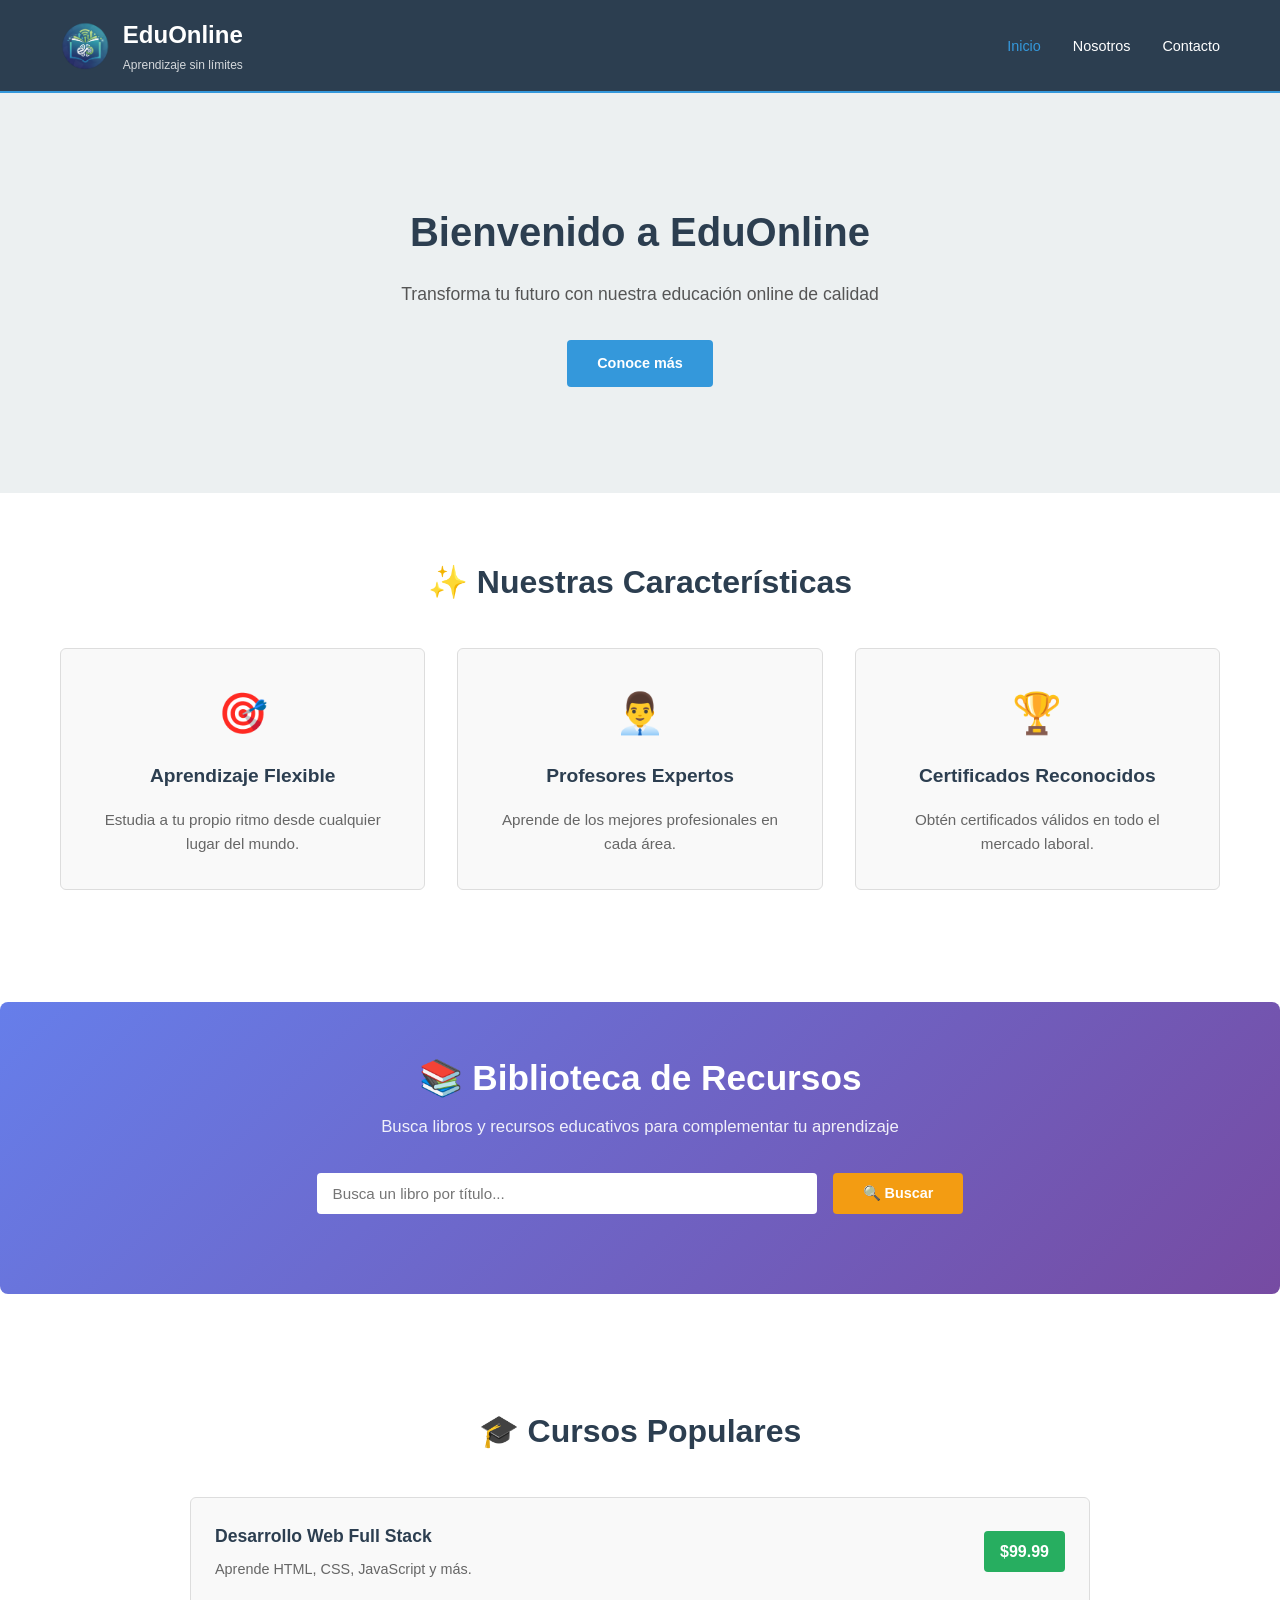
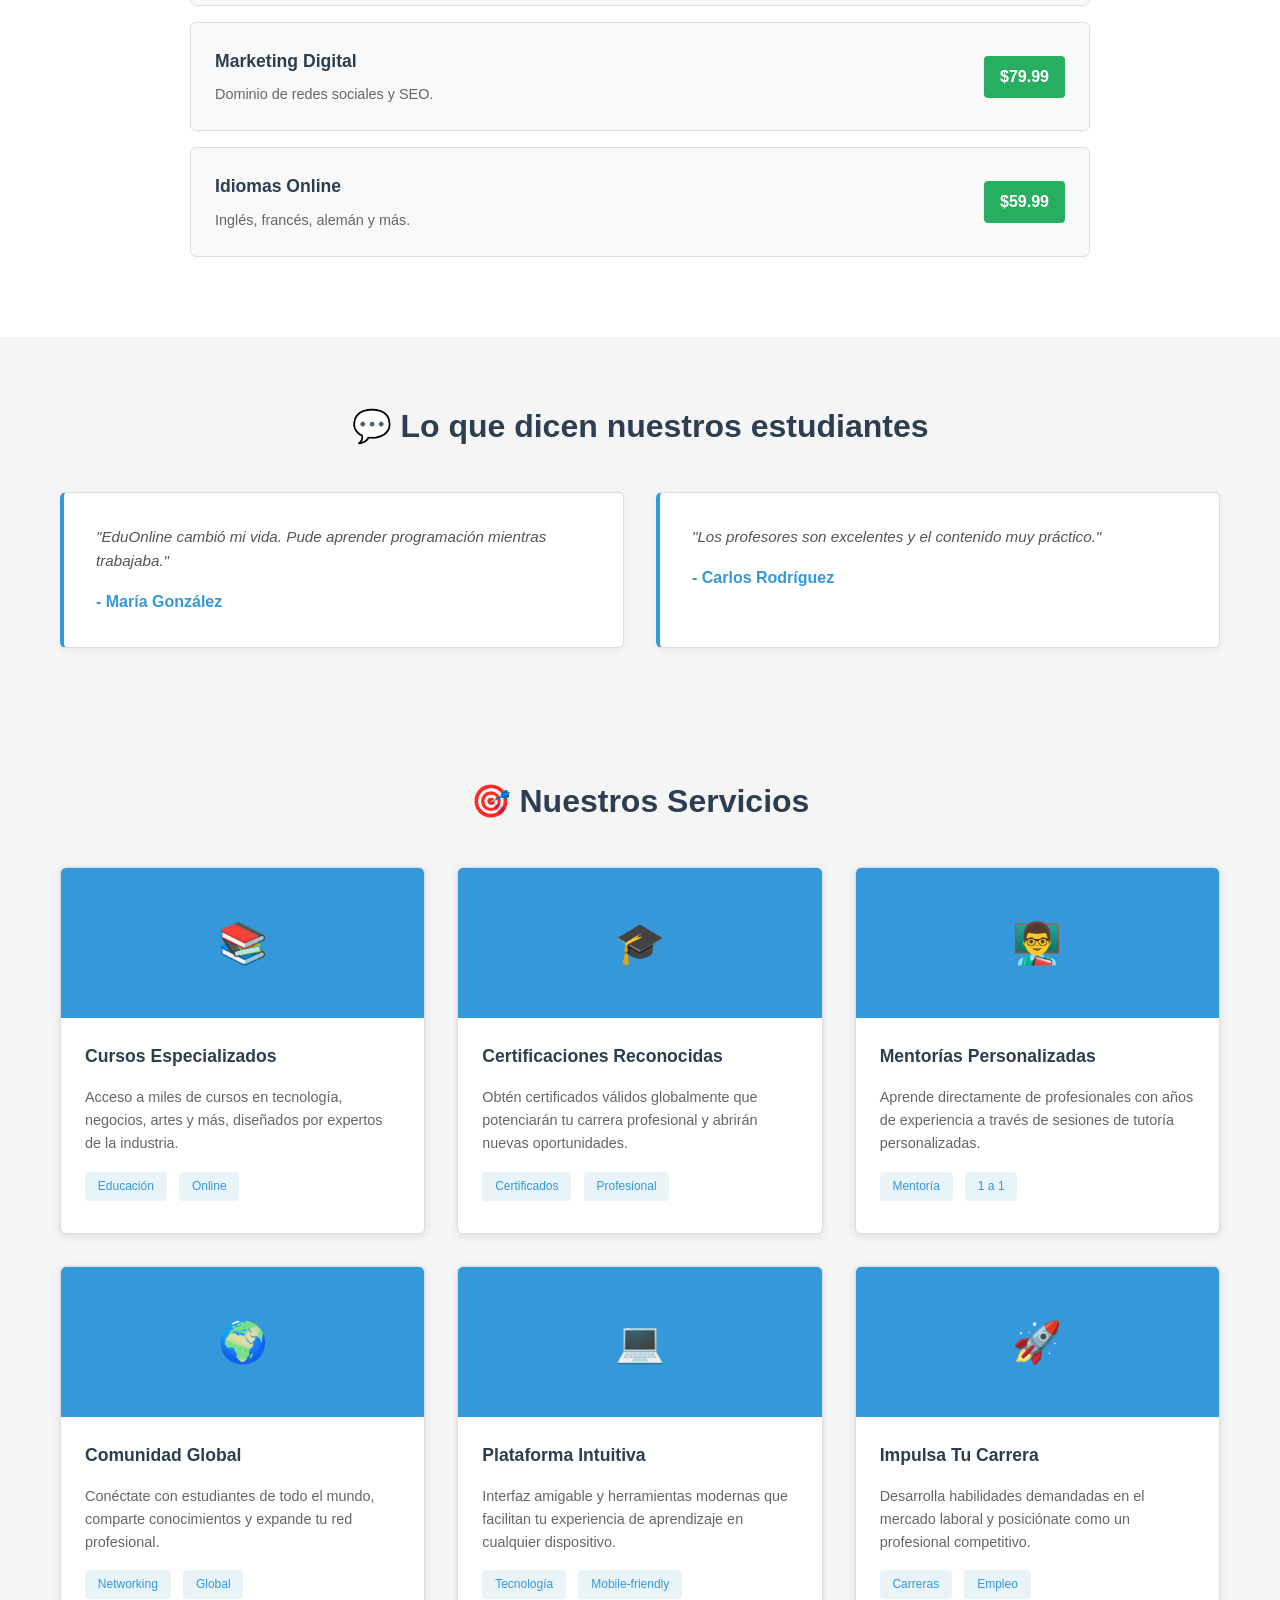
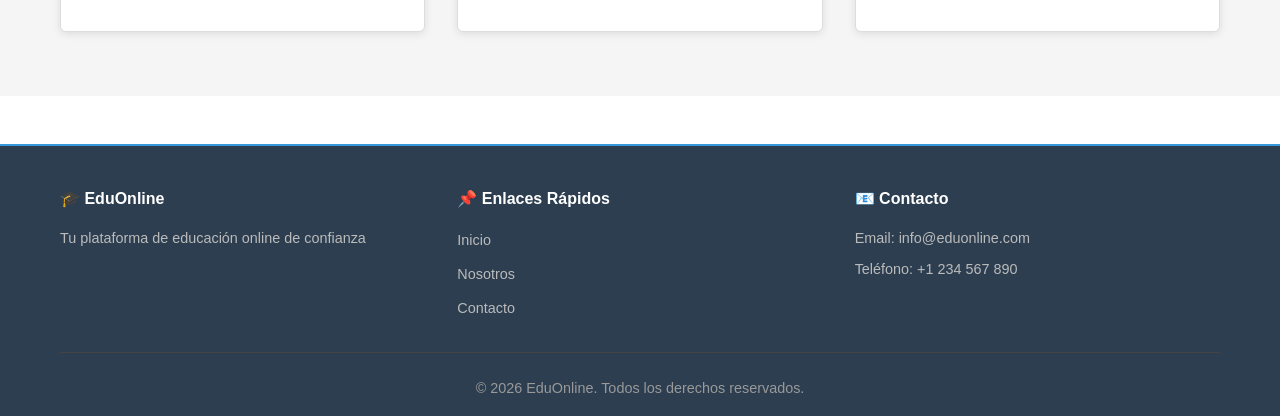
<file: index.html>
<!DOCTYPE html>
<html lang="es">
    <head>
        <meta charset="UTF-8">
        <meta name="viewport" content="width=device-width, initial-scale=1.0">
        <title>EduOnline - Escuela de Educación Online</title>
        <link rel="icon" href="images/logo.png" type="image/png">
        <link rel="stylesheet" href="css/style.css">
    </head>
    <body>
        <header>
            <div class="container">
                <div class="logo">
                    <a href="index.html" class="title-logo">
                        <img src="images/logo.png" alt="Logo EduOnline"
                            class="logo-img">
                        <div class="logo-text">
                            <h1>EduOnline</h1>
                            <p>Aprendizaje sin límites</p>
                        </div>
                    </a>
                </div>
                <nav>
                    <ul>
                        <li><a href="index.html" class="active">Inicio</a></li>
                        <li><a href="nosotros.html">Nosotros</a></li>
                        <li><a href="contacto.html">Contacto</a></li>
                    </ul>
                </nav>
            </div>
        </header>

        <main>
            <section class="hero">
                <div class="container">
                    <h2>Bienvenido a EduOnline</h2>
                    <p>Transforma tu futuro con nuestra educación online de
                        calidad</p>
                    <a href="nosotros.html" class="btn">Conoce más</a>
                </div>
            </section>

            <section class="features">
                <div class="container">
                    <h2>✨ Nuestras Características</h2>
                    <div class="feature-grid">
                        <article class="feature">
                            <div class="feature-icon">🎯</div>
                            <h3>Aprendizaje Flexible</h3>
                            <p>Estudia a tu propio ritmo desde cualquier lugar del mundo.</p>
                        </article>
                        <article class="feature">
                            <div class="feature-icon">👨‍💼</div>
                            <h3>Profesores Expertos</h3>
                            <p>Aprende de los mejores profesionales en cada área.</p>
                        </article>
                        <article class="feature">
                            <div class="feature-icon">🏆</div>
                            <h3>Certificados Reconocidos</h3>
                            <p>Obtén certificados válidos en todo el mercado laboral.</p>
                        </article>
                    </div>
                </div>
            </section>

            <section class="search-section">
                <div class="container">
                    <h2>📚 Biblioteca de Recursos</h2>
                    <p>Busca libros y recursos educativos para complementar tu aprendizaje</p>
                    
                    <div class="search-container">
                        <input 
                            type="text" 
                            id="searchInput" 
                            class="search-input" 
                            placeholder="Busca un libro por título..."
                            aria-label="Buscar libro"
                        >
                        <button id="searchBtn" class="btn btn-search">🔍 Buscar</button>
                    </div>

                    <div id="loadingMessage" class="loading-message" style="display: none;">
                        ⏳ Buscando libros...
                    </div>

                    <div id="errorMessage" class="error-message" style="display: none;"></div>

                    <div id="resultsContainer" class="results-container"></div>
                </div>
            </section>

            <section class="courses">
                <div class="container">
                    <h2>🎓 Cursos Populares</h2>
                    <ul class="course-list">
                        <li>
                            <div>
                                <h3>Desarrollo Web Full Stack</h3>
                                <p>Aprende HTML, CSS, JavaScript y más.</p>
                            </div>
                            <span class="price">$99.99</span>
                        </li>
                        <li>
                            <div>
                                <h3>Marketing Digital</h3>
                                <p>Dominio de redes sociales y SEO.</p>
                            </div>
                            <span class="price">$79.99</span>
                        </li>
                        <li>
                            <div>
                                <h3>Idiomas Online</h3>
                                <p>Inglés, francés, alemán y más.</p>
                            </div>
                            <span class="price">$59.99</span>
                        </li>
                    </ul>
                </div>
            </section>

            <section class="testimonials">
                <div class="container">
                    <h2>💬 Lo que dicen nuestros estudiantes</h2>
                    <div class="testimonial-grid">
                        <blockquote>
                            <p>"EduOnline cambió mi vida. Pude aprender programación mientras trabajaba."</p>
                            <cite>- María González</cite>
                        </blockquote>
                        <blockquote>
                            <p>"Los profesores son excelentes y el contenido muy práctico."</p>
                            <cite>- Carlos Rodríguez</cite>
                        </blockquote>
                    </div>
                </div>
            </section>

            <section class="portfolio">
                <div class="container">
                    <h2>🎯 Nuestros Servicios</h2>
                    <div class="portfolio-grid">
                        <article class="portfolio-item">
                            <div class="portfolio-image">📚</div>
                            <div class="portfolio-content">
                                <h3>Cursos Especializados</h3>
                                <p>Acceso a miles de cursos en tecnología, negocios, artes y más, diseñados por expertos de la industria.</p>
                                <span class="portfolio-tag">Educación</span>
                                <span class="portfolio-tag">Online</span>
                            </div>
                        </article>
                        <article class="portfolio-item">
                            <div class="portfolio-image">🎓</div>
                            <div class="portfolio-content">
                                <h3>Certificaciones Reconocidas</h3>
                                <p>Obtén certificados válidos globalmente que potenciarán tu carrera profesional y abrirán nuevas oportunidades.</p>
                                <span class="portfolio-tag">Certificados</span>
                                <span class="portfolio-tag">Profesional</span>
                            </div>
                        </article>
                        <article class="portfolio-item">
                            <div class="portfolio-image">👨‍🏫</div>
                            <div class="portfolio-content">
                                <h3>Mentorías Personalizadas</h3>
                                <p>Aprende directamente de profesionales con años de experiencia a través de sesiones de tutoría personalizadas.</p>
                                <span class="portfolio-tag">Mentoría</span>
                                <span class="portfolio-tag">1 a 1</span>
                            </div>
                        </article>
                        <article class="portfolio-item">
                            <div class="portfolio-image">🌍</div>
                            <div class="portfolio-content">
                                <h3>Comunidad Global</h3>
                                <p>Conéctate con estudiantes de todo el mundo, comparte conocimientos y expande tu red profesional.</p>
                                <span class="portfolio-tag">Networking</span>
                                <span class="portfolio-tag">Global</span>
                            </div>
                        </article>
                        <article class="portfolio-item">
                            <div class="portfolio-image">💻</div>
                            <div class="portfolio-content">
                                <h3>Plataforma Intuitiva</h3>
                                <p>Interfaz amigable y herramientas modernas que facilitan tu experiencia de aprendizaje en cualquier dispositivo.</p>
                                <span class="portfolio-tag">Tecnología</span>
                                <span class="portfolio-tag">Mobile-friendly</span>
                            </div>
                        </article>
                        <article class="portfolio-item">
                            <div class="portfolio-image">🚀</div>
                            <div class="portfolio-content">
                                <h3>Impulsa Tu Carrera</h3>
                                <p>Desarrolla habilidades demandadas en el mercado laboral y posiciónate como un profesional competitivo.</p>
                                <span class="portfolio-tag">Carreras</span>
                                <span class="portfolio-tag">Empleo</span>
                            </div>
                        </article>
                    </div>
                </div>
            </section>
        </main>

        <footer>
            <div class="container">
                <div class="footer-content">
                    <div class="footer-section">
                        <h3>🎓 EduOnline</h3>
                        <p>Tu plataforma de educación online de confianza</p>
                    </div>
                    <div class="footer-section">
                        <h3>📌 Enlaces Rápidos</h3>
                        <ul>
                            <li><a href="index.html">Inicio</a></li>
                            <li><a href="nosotros.html">Nosotros</a></li>
                            <li><a href="contacto.html">Contacto</a></li>
                        </ul>
                    </div>
                    <div class="footer-section">
                        <h3>📧 Contacto</h3>
                        <p>Email: info@eduonline.com</p>
                        <p>Teléfono: +1 234 567 890</p>
                    </div>
                </div>
                <div class="footer-bottom">
                    <p>&copy; 2026 EduOnline. Todos los derechos reservados.</p>
                </div>
            </div>
        </footer>

        <script src="js/busqueda.js"></script>
    </body>
</html>
</file>
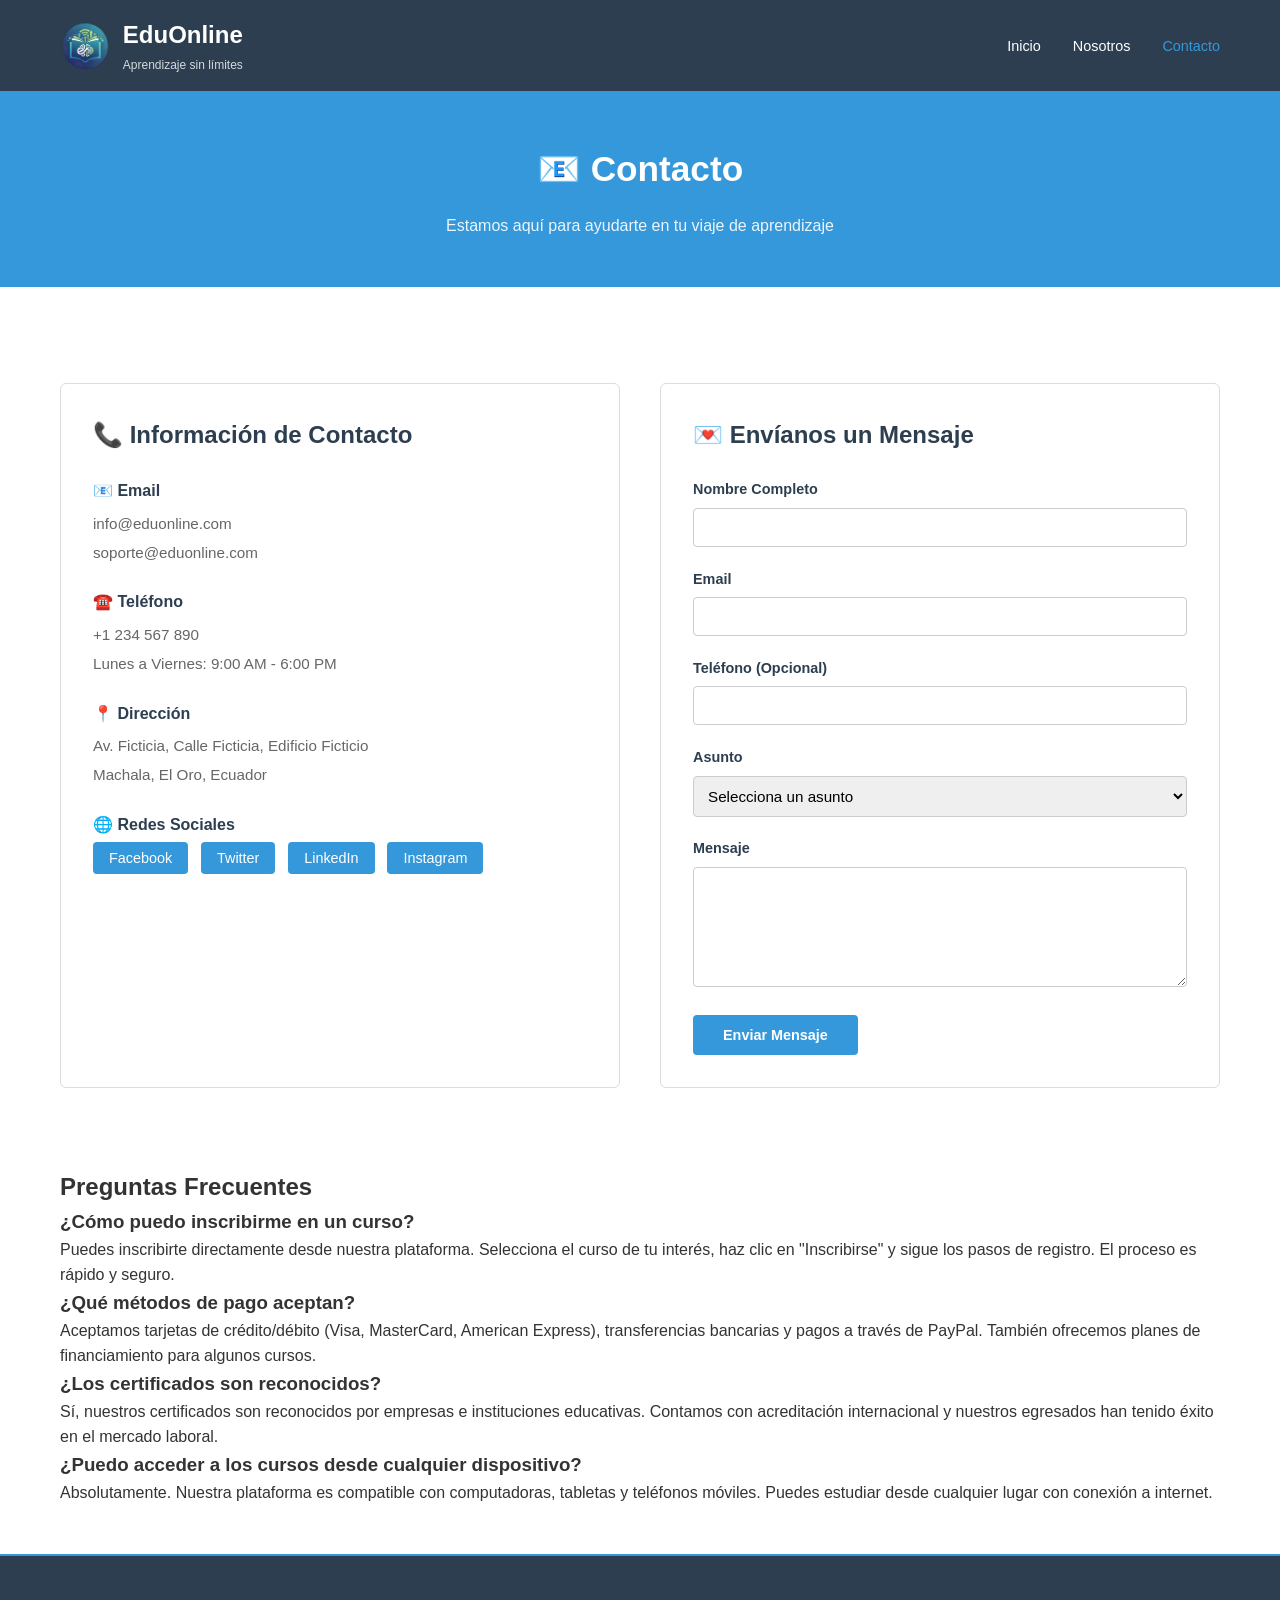
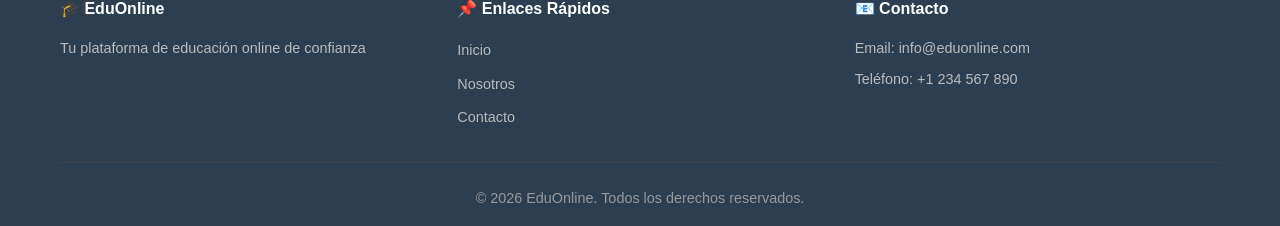
<file: contacto.html>
<!DOCTYPE html>
<html lang="es">
    <head>
        <meta charset="UTF-8">
        <meta name="viewport" content="width=device-width, initial-scale=1.0">
        <title>Contacto - EduOnline</title>
        <link rel="icon" href="images/logo.png" type="image/png">
        <link rel="stylesheet" href="css/style.css">
    </head>
    <body>
        <header>
            <div class="container">
                <div class="logo">
                    <a href="index.html" class="title-logo">
                        <img src="images/logo.png" alt="Logo EduOnline"
                            class="logo-img">
                        <div class="logo-text">
                            <h1>EduOnline</h1>
                            <p>Aprendizaje sin límites</p>
                        </div>
                    </a>
                </div>
                <nav>
                    <ul>
                        <li><a href="index.html">Inicio</a></li>
                        <li><a href="nosotros.html">Nosotros</a></li>
                        <li><a href="contacto.html"
                                class="active">Contacto</a></li>
                    </ul>
                </nav>
            </div>
        </header>

        <main>
            <section class="page-hero">
                <div class="container">
                    <h2>📧 Contacto</h2>
                    <p>Estamos aquí para ayudarte en tu viaje de aprendizaje</p>
                </div>
            </section>

            <section class="contact-content">
                <div class="container">
                    <div class="contact-grid">
                        <article class="contact-info">
                            <h2>📞 Información de Contacto</h2>
                            <div class="contact-item">
                                <h3>📧 Email</h3>
                                <p>info@eduonline.com</p>
                                <p>soporte@eduonline.com</p>
                            </div>
                            <div class="contact-item">
                                <h3>☎️ Teléfono</h3>
                                <p>+1 234 567 890</p>
                                <p>Lunes a Viernes: 9:00 AM - 6:00 PM</p>
                            </div>
                            <div class="contact-item">
                                <h3>📍 Dirección</h3>
                                <p>Av. Ficticia, Calle Ficticia, Edificio Ficticio</p>
                                <p>Machala, El Oro, Ecuador</p>
                            </div>
                            <div class="contact-item">
                                <h3>🌐 Redes Sociales</h3>
                                <ul class="social-links">
                                    <li><a href="#">Facebook</a></li>
                                    <li><a href="#">Twitter</a></li>
                                    <li><a href="#">LinkedIn</a></li>
                                    <li><a href="#">Instagram</a></li>
                                </ul>
                            </div>
                        </article>

                        <article class="contact-form">
                            <h2>💌 Envíanos un Mensaje</h2>
                            <form id="contactForm" action="#" method="POST">
                                <div class="form-group">
                                    <label for="name">Nombre Completo</label>
                                    <input type="text" id="name" name="name"
                                        required>
                                </div>
                                <div class="form-group">
                                    <label for="email">Email</label>
                                    <input type="email" id="email" name="email"
                                        required>
                                </div>
                                <div class="form-group">
                                    <label for="phone">Teléfono
                                        (Opcional)</label>
                                    <input type="tel" id="phone" name="phone">
                                </div>
                                <div class="form-group">
                                    <label for="subject">Asunto</label>
                                    <select id="subject" name="subject"
                                        required>
                                        <option value>Selecciona un
                                            asunto</option>
                                        <option value="informacion">Información
                                            de cursos</option>
                                        <option value="soporte">Soporte
                                            técnico</option>
                                        <option
                                            value="facturacion">Facturación</option>
                                        <option value="otros">Otros</option>
                                    </select>
                                </div>
                                <div class="form-group">
                                    <label for="message">Mensaje</label>
                                    <textarea id="message" name="message"
                                        rows="5" required></textarea>
                                </div>
                                <button type="submit" class="btn">Enviar
                                    Mensaje</button>
                            </form>
                        </article>
                    </div>
                </div>
            </section>

            <section class="faq">
                <div class="container">
                    <h2>Preguntas Frecuentes</h2>
                    <div class="faq-list">
                        <article class="faq-item">
                            <h3>¿Cómo puedo inscribirme en un curso?</h3>
                            <p>Puedes inscribirte directamente desde nuestra
                                plataforma. Selecciona el curso de tu interés,
                                haz clic en "Inscribirse" y sigue los pasos de
                                registro. El proceso es rápido y seguro.</p>
                        </article>
                        <article class="faq-item">
                            <h3>¿Qué métodos de pago aceptan?</h3>
                            <p>Aceptamos tarjetas de crédito/débito (Visa,
                                MasterCard, American Express), transferencias
                                bancarias y pagos a través de PayPal. También
                                ofrecemos planes de financiamiento para algunos
                                cursos.</p>
                        </article>
                        <article class="faq-item">
                            <h3>¿Los certificados son reconocidos?</h3>
                            <p>Sí, nuestros certificados son reconocidos por
                                empresas e instituciones educativas. Contamos
                                con acreditación internacional y nuestros
                                egresados han tenido éxito en el mercado
                                laboral.</p>
                        </article>
                        <article class="faq-item">
                            <h3>¿Puedo acceder a los cursos desde cualquier
                                dispositivo?</h3>
                            <p>Absolutamente. Nuestra plataforma es compatible
                                con computadoras, tabletas y teléfonos móviles.
                                Puedes estudiar desde cualquier lugar con
                                conexión a internet.</p>
                        </article>
                    </div>
                </div>
            </section>
        </main>

        <div id="modal" class="modal">
            <div class="modal-contenido">
                <span class="modal-cerrar"
                    onclick="cerrarModal()">&times;</span>
                <h2>¡Éxito!</h2>
                <p>¡Mensaje enviado correctamente! Nos pondremos en contacto
                    pronto.</p>
                <button class="btn" onclick="cerrarModal()">Cerrar</button>
            </div>
        </div>

        <footer>
            <div class="container">
                <div class="footer-content">
                    <div class="footer-section">
                        <h3>🎓 EduOnline</h3>
                        <p>Tu plataforma de educación online de confianza</p>
                    </div>
                    <div class="footer-section">
                        <h3>📌 Enlaces Rápidos</h3>
                        <ul>
                            <li><a href="index.html">Inicio</a></li>
                            <li><a href="nosotros.html">Nosotros</a></li>
                            <li><a href="contacto.html">Contacto</a></li>
                        </ul>
                    </div>
                    <div class="footer-section">
                        <h3>📧 Contacto</h3>
                        <p>Email: info@eduonline.com</p>
                        <p>Teléfono: +1 234 567 890</p>
                    </div>
                </div>
                <div class="footer-bottom">
                    <p>&copy; 2026 EduOnline. Todos los derechos reservados.</p>
                </div>
            </div>
        </footer>

        <script src="js/contacto.js"></script>
    </body>
</html>
</file>
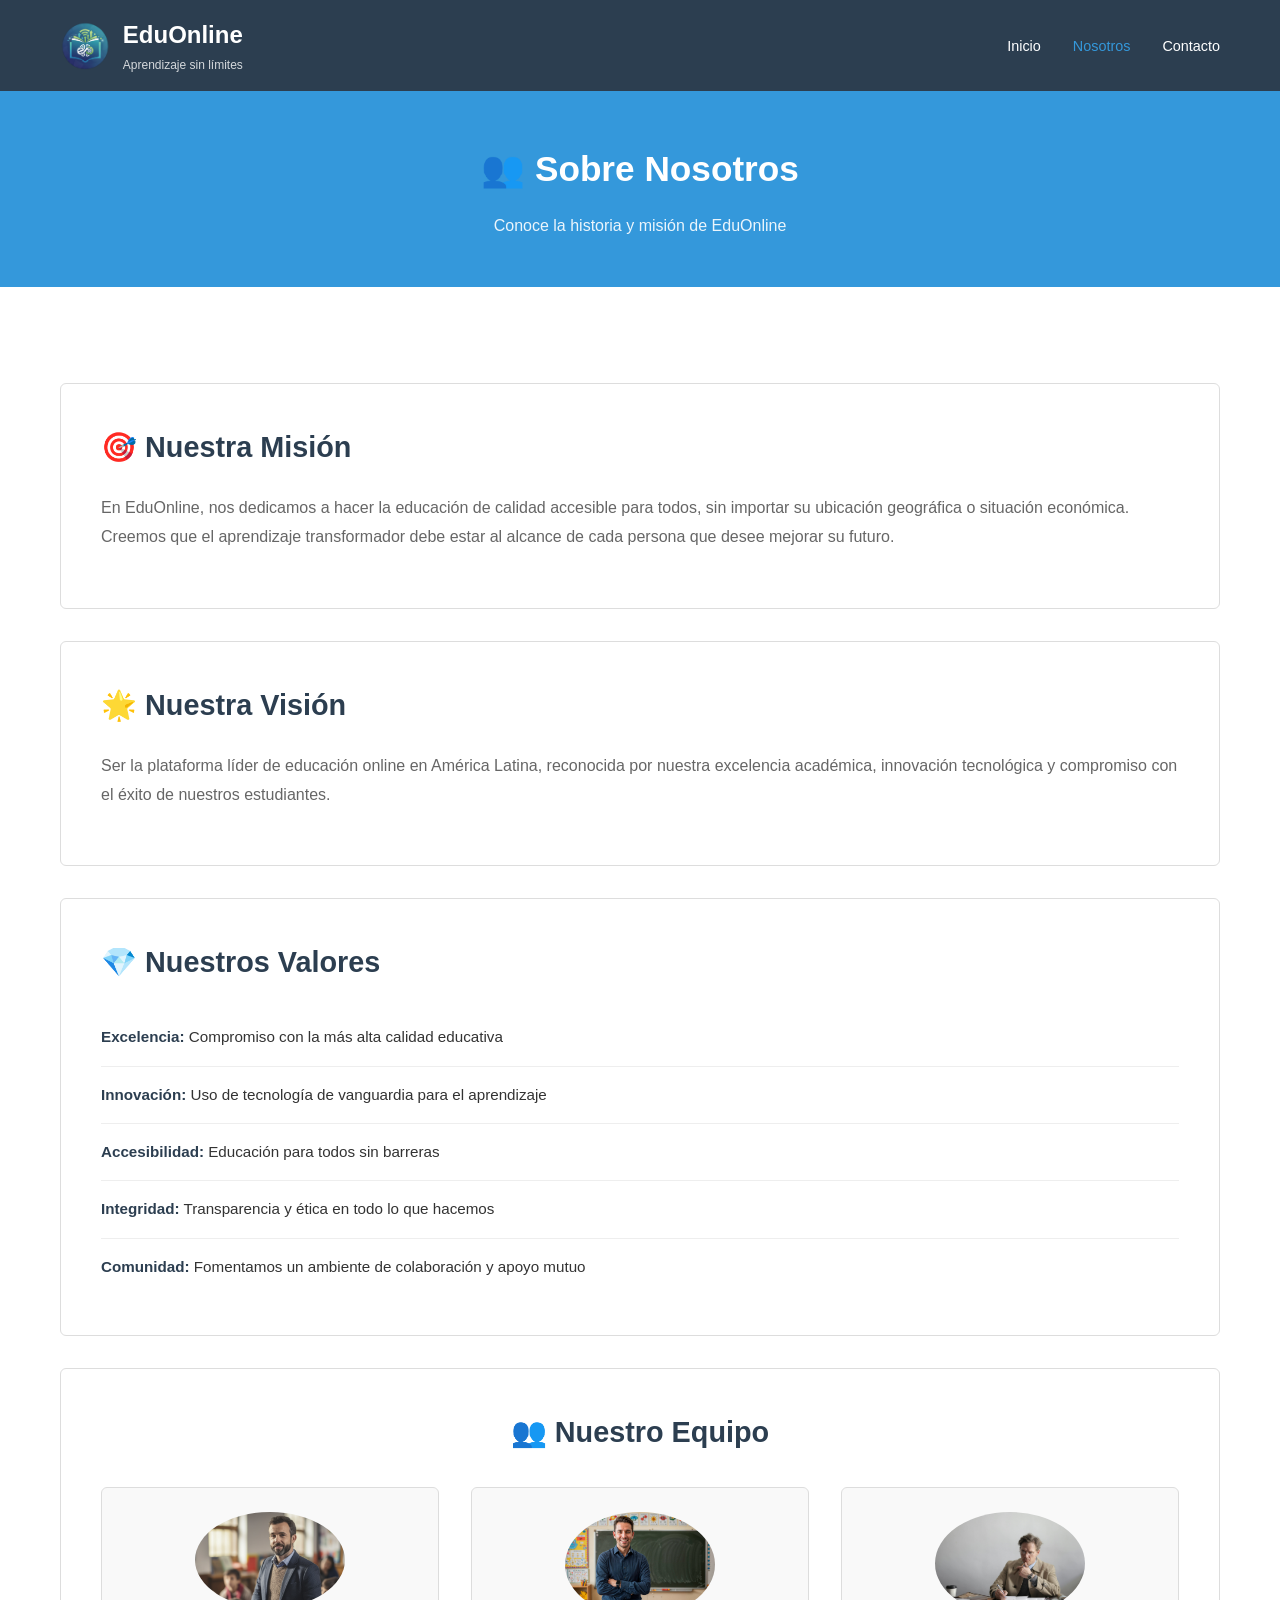
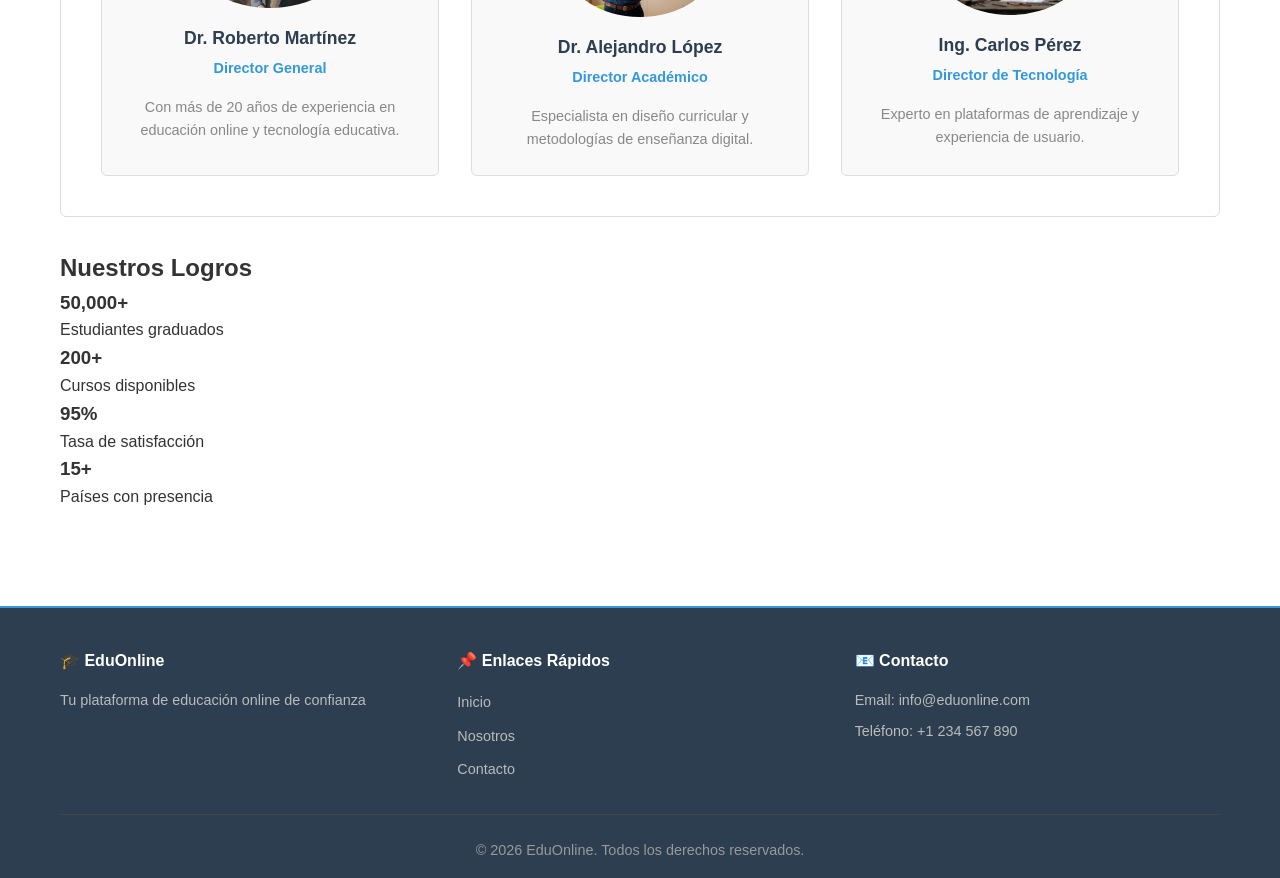
<file: nosotros.html>
<!DOCTYPE html>
<html lang="es">
    <head>
        <meta charset="UTF-8">
        <meta name="viewport" content="width=device-width, initial-scale=1.0">
        <title>Nosotros - EduOnline</title>
        <link rel="icon" href="images/logo.png" type="image/png">
        <link rel="stylesheet" href="css/style.css">
    </head>
    <body>
        <header>
            <div class="container">
                <div class="logo">
                    <a href="index.html" class="title-logo">
                        <img src="images/logo.png" alt="Logo EduOnline"
                            class="logo-img">
                        <div class="logo-text">
                            <h1>EduOnline</h1>
                            <p>Aprendizaje sin límites</p>
                        </div>
                    </a>
                </div>
                <nav>
                    <ul>
                        <li><a href="index.html">Inicio</a></li>
                        <li><a href="nosotros.html"
                                class="active">Nosotros</a></li>
                        <li><a href="contacto.html">Contacto</a></li>
                    </ul>
                </nav>
            </div>
        </header>

        <main>
            <section class="page-hero">
                <div class="container">
                    <h2>👥 Sobre Nosotros</h2>
                    <p>Conoce la historia y misión de EduOnline</p>
                </div>
            </section>

            <section class="about-content">
                <div class="container">
                    <article class="mission">
                        <h2>🎯 Nuestra Misión</h2>
                        <p>En EduOnline, nos dedicamos a hacer la educación de
                            calidad accesible para todos, sin importar su
                            ubicación geográfica o situación económica. Creemos
                            que el aprendizaje transformador debe estar al
                            alcance de cada persona que desee mejorar su
                            futuro.</p>
                    </article>

                    <article class="vision">
                        <h2>🌟 Nuestra Visión</h2>
                        <p>Ser la plataforma líder de educación online en
                            América Latina, reconocida por nuestra excelencia
                            académica, innovación tecnológica y compromiso con
                            el éxito de nuestros estudiantes.</p>
                    </article>

                    <article class="values">
                        <h2>💎 Nuestros Valores</h2>
                        <ul class="values-list">
                            <li>
                                <strong>Excelencia:</strong> Compromiso con la
                                más alta calidad educativa
                            </li>
                            <li>
                                <strong>Innovación:</strong> Uso de tecnología
                                de vanguardia para el aprendizaje
                            </li>
                            <li>
                                <strong>Accesibilidad:</strong> Educación para
                                todos sin barreras
                            </li>
                            <li>
                                <strong>Integridad:</strong> Transparencia y
                                ética en todo lo que hacemos
                            </li>
                            <li>
                                <strong>Comunidad:</strong> Fomentamos un
                                ambiente de colaboración y apoyo mutuo
                            </li>
                        </ul>
                    </article>

                    <section class="team">
                        <h2>👥 Nuestro Equipo</h2>
                        <div class="team-grid">
                            <article class="team-member">
                                <img src="images/director.jpg" alt="Director">
                                <h3>Dr. Roberto Martínez</h3>
                                <p>Director General</p>
                                <p>Con más de 20 años de experiencia en
                                    educación online y tecnología educativa.</p>
                            </article>
                            <article class="team-member">
                                <img src="images/director-academico.jpg"
                                    alt="Director Académico">
                                <h3>Dr. Alejandro López</h3>
                                <p>Director Académico</p>
                                <p>Especialista en diseño curricular y
                                    metodologías de enseñanza digital.</p>
                            </article>
                            <article class="team-member">
                                <img src="images/director-tecnologia.jpg"
                                    alt="Director de Tecnología">
                                <h3>Ing. Carlos Pérez</h3>
                                <p>Director de Tecnología</p>
                                <p>Experto en plataformas de aprendizaje y
                                    experiencia de usuario.</p>
                            </article>
                        </div>
                    </section>

                    <section class="statistics">
                        <h2>Nuestros Logros</h2>
                        <div class="stats-grid">
                            <div class="stat">
                                <h3>50,000+</h3>
                                <p>Estudiantes graduados</p>
                            </div>
                            <div class="stat">
                                <h3>200+</h3>
                                <p>Cursos disponibles</p>
                            </div>
                            <div class="stat">
                                <h3>95%</h3>
                                <p>Tasa de satisfacción</p>
                            </div>
                            <div class="stat">
                                <h3>15+</h3>
                                <p>Países con presencia</p>
                            </div>
                        </div>
                    </section>
                </div>
            </section>
        </main>

        <footer>
            <div class="container">
                <div class="footer-content">
                    <div class="footer-section">
                        <h3>🎓 EduOnline</h3>
                        <p>Tu plataforma de educación online de confianza</p>
                    </div>
                    <div class="footer-section">
                        <h3>📌 Enlaces Rápidos</h3>
                        <ul>
                            <li><a href="index.html">Inicio</a></li>
                            <li><a href="nosotros.html">Nosotros</a></li>
                            <li><a href="contacto.html">Contacto</a></li>
                        </ul>
                    </div>
                    <div class="footer-section">
                        <h3>📧 Contacto</h3>
                        <p>Email: info@eduonline.com</p>
                        <p>Teléfono: +1 234 567 890</p>
                    </div>
                </div>
                <div class="footer-bottom">
                    <p>&copy; 2026 EduOnline. Todos los derechos reservados.</p>
                </div>
            </div>
        </footer>
    </body>
</html>
</file>
<file: css/style.css>
/* ===== ESTILOS BASE ===== */
* {
    margin: 0;
    padding: 0;
    box-sizing: border-box;
}

html {
    scroll-behavior: smooth;
}

body {
    font-family: 'Segoe UI', Arial, sans-serif;
    line-height: 1.6;
    color: #333;
    background-color: #fff;
}

.container {
    max-width: 1200px;
    margin: 0 auto;
    padding: 0 20px;
}

/* ===== HEADER Y NAVEGACIÓN ===== */
header {
    background: #2c3e50;
    color: white;
    padding: 1rem 0;
    position: sticky;
    top: 0;
    z-index: 100;
    border-bottom: 2px solid #3498db;
}

header .container {
    display: flex;
    justify-content: space-between;
    align-items: center;
    flex-wrap: wrap;
    gap: 1rem;
}

.logo {
    display: flex;
    align-items: center;
    gap: 0.8rem;
}

.logo-img {
    width: 50px;
    height: 50px;
    object-fit: contain;
}

.logo-text h1 {
    font-size: 1.5rem;
    font-weight: 600;
    margin-bottom: 0.1rem;
}

.logo-text p {
    font-size: 0.75rem;
    color: rgba(255, 255, 255, 0.8);
}

.title-logo {
    display: flex;
    align-items: center;
    gap: 0.8rem;
    text-decoration: none;
    color: white;
}

nav ul {
    list-style: none;
    display: flex;
    gap: 2rem;
    flex-wrap: wrap;
}

nav a {
    color: white;
    text-decoration: none;
    font-weight: 500;
    font-size: 0.9rem;
    transition: color 0.3s;
}

nav a:hover,
nav a.active {
    color: #3498db;
}

/* ===== HERO SECTION ===== */
.hero {
    background: #ecf0f1;
    color: #2c3e50;
    text-align: center;
    padding: 4rem 0;
    min-height: 400px;
    display: flex;
    align-items: center;
    justify-content: center;
}

.hero h2 {
    font-size: 2.5rem;
    margin-bottom: 1rem;
    font-weight: 600;
}

.hero p {
    font-size: 1.1rem;
    margin-bottom: 2rem;
    color: #555;
}

.page-hero {
    background: #3498db;
    color: white;
    text-align: center;
    padding: 3rem 0;
    margin-bottom: 3rem;
}

.page-hero h2 {
    font-size: 2.2rem;
    margin-bottom: 1rem;
    font-weight: 600;
}

.page-hero p {
    color: rgba(255, 255, 255, 0.9);
    font-size: 1rem;
}

/* ===== BOTONES ===== */
.btn {
    display: inline-block;
    background: #3498db;
    color: white;
    padding: 12px 30px;
    text-decoration: none;
    border-radius: 4px;
    font-weight: 600;
    border: none;
    cursor: pointer;
    transition: background 0.3s;
    font-size: 0.9rem;
}

.btn:hover {
    background: #2980b9;
}

/* ===== CARACTERÍSTICAS ===== */
.features {
    padding: 4rem 0;
    background: white;
}

.features h2 {
    text-align: center;
    font-size: 2rem;
    margin-bottom: 2.5rem;
    color: #2c3e50;
    font-weight: 600;
}

.feature-grid {
    display: grid;
    grid-template-columns: repeat(auto-fit, minmax(300px, 1fr));
    gap: 2rem;
}

.feature {
    padding: 2rem;
    border: 1px solid #ddd;
    border-radius: 6px;
    background: #f9f9f9;
    transition: box-shadow 0.3s, transform 0.3s;
    text-align: center;
}

.feature:hover {
    box-shadow: 0 4px 12px rgba(0, 0, 0, 0.1);
    transform: translateY(-3px);
}

.feature-icon {
    font-size: 2.5rem;
    margin-bottom: 1rem;
}

.feature h3 {
    font-size: 1.2rem;
    margin-bottom: 1rem;
    color: #2c3e50;
    font-weight: 600;
}

.feature p {
    color: #666;
    font-size: 0.95rem;
}

/* ===== PORTAFOLIO/SERVICIOS ===== */
.portfolio {
    padding: 4rem 0;
    background: #f5f5f5;
}

.portfolio h2 {
    text-align: center;
    font-size: 2rem;
    margin-bottom: 2.5rem;
    color: #2c3e50;
    font-weight: 600;
}

.portfolio-grid {
    display: grid;
    grid-template-columns: repeat(auto-fit, minmax(280px, 1fr));
    gap: 2rem;
}

.portfolio-item {
    background: white;
    border-radius: 6px;
    overflow: hidden;
    box-shadow: 0 2px 8px rgba(0, 0, 0, 0.1);
    transition: transform 0.3s, box-shadow 0.3s;
    border: 1px solid #ddd;
}

.portfolio-item:hover {
    transform: translateY(-5px);
    box-shadow: 0 6px 16px rgba(0, 0, 0, 0.15);
}

.portfolio-image {
    width: 100%;
    height: 150px;
    background: #3498db;
    display: flex;
    align-items: center;
    justify-content: center;
    font-size: 2.5rem;
    color: white;
}

.portfolio-content {
    padding: 1.5rem;
}

.portfolio-item h3 {
    font-size: 1.1rem;
    margin-bottom: 1rem;
    color: #2c3e50;
    font-weight: 600;
}

.portfolio-item p {
    color: #666;
    margin-bottom: 1rem;
    font-size: 0.9rem;
}

.portfolio-tag {
    display: inline-block;
    background: #e8f4f8;
    color: #3498db;
    padding: 0.3rem 0.8rem;
    border-radius: 4px;
    font-size: 0.75rem;
    margin-right: 0.5rem;
    margin-bottom: 0.5rem;
}

/* ===== CURSOS ===== */
.courses {
    padding: 4rem 0;
    background: white;
}

.courses h2 {
    text-align: center;
    font-size: 2rem;
    margin-bottom: 2.5rem;
    color: #2c3e50;
    font-weight: 600;
}

.course-list {
    list-style: none;
    max-width: 900px;
    margin: 0 auto;
}

.course-list li {
    background: #f9f9f9;
    padding: 1.5rem;
    margin-bottom: 1rem;
    border: 1px solid #ddd;
    border-radius: 6px;
    display: flex;
    justify-content: space-between;
    align-items: center;
    transition: box-shadow 0.3s;
}

.course-list li:hover {
    box-shadow: 0 3px 10px rgba(0, 0, 0, 0.1);
}

.course-list h3 {
    color: #2c3e50;
    margin-bottom: 0.5rem;
    font-size: 1.1rem;
    font-weight: 600;
}

.course-list p {
    color: #666;
    font-size: 0.9rem;
}

.price {
    background: #27ae60;
    color: white;
    padding: 8px 16px;
    border-radius: 4px;
    font-weight: 600;
    font-size: 1rem;
    white-space: nowrap;
    margin-left: 1rem;
}

/* ===== TESTIMONIOS ===== */
.testimonials {
    padding: 4rem 0;
    background: #f5f5f5;
}

.testimonials h2 {
    text-align: center;
    font-size: 2rem;
    margin-bottom: 2.5rem;
    color: #2c3e50;
    font-weight: 600;
}

.testimonial-grid {
    display: grid;
    grid-template-columns: repeat(auto-fit, minmax(300px, 1fr));
    gap: 2rem;
}

.testimonial-grid blockquote {
    background: white;
    padding: 2rem;
    border: 1px solid #ddd;
    border-radius: 6px;
    border-left: 4px solid #3498db;
    box-shadow: 0 2px 8px rgba(0, 0, 0, 0.05);
}

.testimonial-grid blockquote:hover {
    box-shadow: 0 4px 12px rgba(0, 0, 0, 0.1);
}

.testimonial-grid p {
    font-style: italic;
    margin-bottom: 1rem;
    color: #555;
    font-size: 0.95rem;
}

.testimonial-grid cite {
    color: #3498db;
    font-weight: 600;
    font-style: normal;
}

/* ===== SECCIÓN ACERCA DE ===== */
.about-content {
    padding: 3rem 0;
}

.mission,
.vision {
    background: white;
    padding: 2.5rem;
    margin-bottom: 2rem;
    border: 1px solid #ddd;
    border-radius: 6px;
}

.mission h2,
.vision h2 {
    color: #2c3e50;
    font-size: 1.8rem;
    margin-bottom: 1.5rem;
    font-weight: 600;
}

.mission p,
.vision p {
    color: #666;
    line-height: 1.8;
    margin-bottom: 1rem;
}

.values {
    background: white;
    padding: 2.5rem;
    margin-bottom: 2rem;
    border: 1px solid #ddd;
    border-radius: 6px;
}

.values h2 {
    color: #2c3e50;
    font-size: 1.8rem;
    margin-bottom: 1.5rem;
    font-weight: 600;
}

.values-list {
    list-style: none;
}

.values-list li {
    padding: 1rem 0;
    border-bottom: 1px solid #eee;
    font-size: 0.95rem;
}

.values-list li:last-child {
    border-bottom: none;
}

.values-list strong {
    color: #2c3e50;
    font-weight: 600;
}

/* ===== EQUIPO ===== */
.team {
    background: white;
    padding: 2.5rem;
    margin-bottom: 2rem;
    border: 1px solid #ddd;
    border-radius: 6px;
}

.team h2 {
    color: #2c3e50;
    font-size: 1.8rem;
    margin-bottom: 2rem;
    font-weight: 600;
    text-align: center;
}

.team-grid {
    display: grid;
    grid-template-columns: repeat(auto-fit, minmax(250px, 1fr));
    gap: 2rem;
}

.team-member {
    text-align: center;
    padding: 1.5rem;
    border: 1px solid #ddd;
    border-radius: 6px;
    background: #f9f9f9;
    transition: box-shadow 0.3s;
}

.team-member:hover {
    box-shadow: 0 4px 12px rgba(0, 0, 0, 0.1);
}

.team-member img {
    width: 100%;
    max-width: 150px;
    height: auto;
    border-radius: 50%;
    object-fit: cover;
    margin-bottom: 1rem;
    display: block;
    margin-left: auto;
    margin-right: auto;
}

.team-member h3 {
    color: #2c3e50;
    margin-bottom: 0.3rem;
    font-size: 1.1rem;
    font-weight: 600;
}

.team-member p:first-of-type {
    font-weight: 600;
    color: #3498db;
    margin-bottom: 1rem;
    font-size: 0.9rem;
}

.team-member p:last-of-type {
    color: #888;
    font-size: 0.9rem;
}

/* ===== CONTACTO ===== */
.contact-content {
    padding: 3rem 0;
}

.contact-grid {
    display: grid;
    grid-template-columns: 1fr 1fr;
    gap: 2.5rem;
    margin-bottom: 2rem;
}

.contact-info {
    background: white;
    padding: 2rem;
    border: 1px solid #ddd;
    border-radius: 6px;
}

.contact-info h2 {
    color: #2c3e50;
    font-size: 1.5rem;
    margin-bottom: 1.5rem;
    font-weight: 600;
}

.contact-item {
    margin-bottom: 1.5rem;
}

.contact-item h3 {
    color: #2c3e50;
    margin-bottom: 0.5rem;
    font-size: 1rem;
    font-weight: 600;
}

.contact-item p {
    color: #666;
    font-size: 0.95rem;
    margin-bottom: 0.3rem;
}

.social-links {
    list-style: none;
    display: flex;
    gap: 0.8rem;
    flex-wrap: wrap;
}

.social-links a {
    color: white;
    text-decoration: none;
    padding: 8px 16px;
    background: #3498db;
    border-radius: 4px;
    font-size: 0.9rem;
    transition: background 0.3s;
}

.social-links a:hover {
    background: #2980b9;
}

/* ===== FORMULARIO ===== */
.contact-form {
    background: white;
    padding: 2rem;
    border: 1px solid #ddd;
    border-radius: 6px;
}

.contact-form h2 {
    color: #2c3e50;
    font-size: 1.5rem;
    margin-bottom: 1.5rem;
    font-weight: 600;
}

.form-group {
    margin-bottom: 1.3rem;
}

.form-group label {
    display: block;
    margin-bottom: 0.4rem;
    color: #2c3e50;
    font-weight: 600;
    font-size: 0.9rem;
}

.form-group input,
.form-group select,
.form-group textarea {
    width: 100%;
    padding: 10px;
    border: 1px solid #ccc;
    border-radius: 4px;
    font-size: 0.95rem;
    font-family: Arial, sans-serif;
}

.form-group input:focus,
.form-group select:focus,
.form-group textarea:focus {
    outline: none;
    border-color: #3498db;
    background: #f0f8ff;
}

.form-group textarea {
    resize: vertical;
    min-height: 120px;
}

/* ===== SECCIÓN DE BÚSQUEDA Y RESULTADOS ===== */
.search-section {
    background: linear-gradient(135deg, #667eea 0%, #764ba2 100%);
    color: white;
    padding: 3rem 0;
    margin: 3rem 0;
    border-radius: 8px;
}

.search-section h2 {
    font-size: 2.2rem;
    margin-bottom: 0.5rem;
    font-weight: 600;
    text-align: center;
}

.search-section > .container > p {
    text-align: center;
    margin-bottom: 2rem;
    font-size: 1.05rem;
    color: rgba(255, 255, 255, 0.9);
}

.search-container {
    display: flex;
    gap: 1rem;
    margin-bottom: 2rem;
    flex-wrap: wrap;
    justify-content: center;
}

.search-input {
    flex: 1;
    min-width: 250px;
    max-width: 500px;
    padding: 12px 16px;
    border: none;
    border-radius: 4px;
    font-size: 0.95rem;
    font-family: 'Segoe UI', Arial, sans-serif;
    transition: box-shadow 0.3s;
}

.search-input:focus {
    outline: none;
    box-shadow: 0 0 10px rgba(255, 255, 255, 0.5);
}

.btn-search {
    background: #f39c12;
    border: none;
    cursor: pointer;
    font-weight: 600;
    transition: background 0.3s, transform 0.2s;
}

.btn-search:hover {
    background: #e67e22;
    transform: scale(1.05);
}

.btn-search:active {
    transform: scale(0.98);
}

.loading-message {
    text-align: center;
    font-size: 1.1rem;
    margin: 2rem 0;
    color: white;
    animation: pulse 1.5s infinite;
}

.error-message {
    background: #e74c3c;
    color: white;
    padding: 1rem;
    border-radius: 4px;
    margin-bottom: 1.5rem;
    text-align: center;
    font-weight: 500;
}

.results-container {
    display: grid;
    grid-template-columns: repeat(auto-fill, minmax(200px, 1fr));
    gap: 1.5rem;
    margin-top: 2rem;
}

.book-card {
    background: white;
    border-radius: 8px;
    overflow: hidden;
    box-shadow: 0 4px 12px rgba(0, 0, 0, 0.15);
    transition: transform 0.3s, box-shadow 0.3s;
    color: #333;
    display: flex;
    flex-direction: column;
}

.book-card:hover {
    transform: translateY(-8px);
    box-shadow: 0 8px 20px rgba(0, 0, 0, 0.25);
}

.book-image {
    width: 100%;
    height: 250px;
    overflow: hidden;
    background: #f0f0f0;
    display: flex;
    align-items: center;
    justify-content: center;
    position: relative;
}

.book-placeholder {
    position: absolute;
    width: 100%;
    height: 100%;
    display: flex;
    align-items: center;
    justify-content: center;
    font-size: 60px;
    color: #bbb;
    background: #f0f0f0;
}

.book-image img {
    width: 100%;
    height: 100%;
    object-fit: cover;
    transition: transform 0.3s;
}

.book-card:hover .book-image img {
    transform: scale(1.05);
}

.book-img {
    width: 100%;
    height: 100%;
    object-fit: cover;
    display: block;
}

.book-info {
    padding: 1rem;
    display: flex;
    flex-direction: column;
    flex-grow: 1;
}

.book-title {
    font-size: 1rem;
    font-weight: 600;
    color: #2c3e50;
    margin-bottom: 0.5rem;
    line-height: 1.3;
    display: -webkit-box;
    -webkit-line-clamp: 2;
    -webkit-box-orient: vertical;
    overflow: hidden;
}

.book-author {
    font-size: 0.85rem;
    color: #7f8c8d;
    margin-bottom: 0.5rem;
}

.book-year {
    font-size: 0.85rem;
    color: #95a5a6;
    margin-bottom: 0.5rem;
}

.book-description {
    font-size: 0.85rem;
    color: #555;
    line-height: 1.4;
    margin-bottom: 0;
}

.hidden {
    display: none !important;
}

@keyframes pulse {
    0%, 100% {
        opacity: 1;
    }
    50% {
        opacity: 0.7;
    }
}

/* ===== FOOTER ===== */
footer {
    background: #2c3e50;
    color: white;
    padding: 2.5rem 0 1rem;
    margin-top: 3rem;
    border-top: 2px solid #3498db;
}

.footer-content {
    display: grid;
    grid-template-columns: repeat(auto-fit, minmax(250px, 1fr));
    gap: 2rem;
    margin-bottom: 1.5rem;
}

.footer-section h3 {
    color: white;
    margin-bottom: 1rem;
    font-size: 1rem;
    font-weight: 600;
}

.footer-section p {
    color: #bbb;
    font-size: 0.9rem;
    margin-bottom: 0.5rem;
}

.footer-section ul {
    list-style: none;
}

.footer-section ul li {
    margin-bottom: 0.5rem;
}

.footer-section a {
    color: #bbb;
    text-decoration: none;
    font-size: 0.9rem;
    transition: color 0.3s;
}

.footer-section a:hover {
    color: white;
}

.footer-bottom {
    text-align: center;
    padding-top: 1.5rem;
    border-top: 1px solid #444;
    color: #999;
    font-size: 0.9rem;
}

/* ===== MODAL ===== */
.modal {
    display: none;
    position: fixed;
    z-index: 1000;
    left: 0;
    top: 0;
    width: 100%;
    height: 100%;
    background-color: rgba(0, 0, 0, 0.5);
    padding: 20px;
    overflow: auto;
}

.modal-contenido {
    background-color: white;
    margin: 10% auto;
    padding: 2rem;
    border: 1px solid #ddd;
    border-radius: 8px;
    width: 90%;
    max-width: 400px;
    box-shadow: 0 4px 20px rgba(0, 0, 0, 0.2);
    text-align: center;
    animation: slideDown 0.3s ease-out;
}

.modal-cerrar {
    color: #aaa;
    float: right;
    font-size: 28px;
    font-weight: bold;
    cursor: pointer;
    transition: color 0.3s;
}

.modal-cerrar:hover,
.modal-cerrar:focus {
    color: #000;
}

.modal-contenido h2 {
    color: #2c3e50;
    margin-bottom: 1rem;
    font-size: 1.5rem;
    font-weight: 600;
}

.modal-contenido p {
    color: #666;
    margin-bottom: 1.5rem;
    font-size: 0.95rem;
}

.modal-contenido .btn {
    margin-top: 0.5rem;
}

@keyframes slideDown {
    from {
        transform: translateY(-50px);
        opacity: 0;
    }
    to {
        transform: translateY(0);
        opacity: 1;
    }
}

/* ===== CLASES UTILITARIAS ===== */
.hidden {
    display: none !important;
}

/* ===== MENSAJE DE ENVÍO ===== */
.searching-message {
    background-color: #3498db;
    color: white;
    padding: 2rem;
    border-radius: 8px;
    text-align: center;
    font-size: 1.1rem;
    font-weight: 500;
    margin-top: 2rem;
    animation: fadeIn 0.4s ease-in;
}

@keyframes fadeIn {
    from {
        opacity: 0;
        transform: scale(0.95);
    }
    to {
        opacity: 1;
        transform: scale(1);
    }
}

/* ===== MEDIA QUERIES - RESPONSIVE ===== */

@media (max-width: 768px) {
    .logo-img {
        width: 40px;
        height: 40px;
    }
    
    .logo-text h1 {
        font-size: 1.2rem;
    }
    
    nav ul {
        gap: 1rem;
    }
    
    .hero h2 {
        font-size: 2rem;
    }
    
    .hero p {
        font-size: 1rem;
    }
    
    .contact-grid {
        grid-template-columns: 1fr;
        gap: 2rem;
    }
    
    .feature-grid,
    .portfolio-grid,
    .team-grid,
    .testimonial-grid {
        gap: 1.5rem;
    }
    
    .team-member img {
        max-width: 120px;
    }
    
    .course-list li {
        flex-direction: column;
        align-items: flex-start;
    }
    
    .price {
        margin-left: 0;
        margin-top: 1rem;
    }
}

@media (max-width: 480px) {
    .container {
        padding: 0 15px;
    }
    
    header .container {
        flex-direction: column;
        align-items: center;
    }
    
    nav ul {
        gap: 0.8rem;
        justify-content: center;
        width: 100%;
    }
    
    nav a {
        font-size: 0.8rem;
    }
    
    .hero {
        padding: 2rem 0;
        min-height: 300px;
    }
    
    .hero h2 {
        font-size: 1.5rem;
    }
    
    .hero p {
        font-size: 0.9rem;
    }
    
    .btn {
        padding: 10px 20px;
        font-size: 0.85rem;
    }
    
    .page-hero h2 {
        font-size: 1.8rem;
    }
    
    .features h2,
    .portfolio h2,
    .courses h2,
    .testimonials h2 {
        font-size: 1.6rem;
    }
    
    .feature-grid,
    .portfolio-grid,
    .course-list,
    .team-grid,
    .testimonial-grid,
    .footer-content {
        grid-template-columns: 1fr;
        gap: 1rem;
    }
    
    .feature h3,
    .portfolio-item h3 {
        font-size: 1.1rem;
    }
    
    .team-member {
        padding: 1rem;
    }
    
    .team-member img {
        max-width: 100px;
        margin-bottom: 0.8rem;
    }
    
    .team-member h3 {
        font-size: 1rem;
    }
    
    .team-member p {
        font-size: 0.85rem;
    }
    
    .contact-info,
    .contact-form {
        padding: 1.5rem;
    }
    
    .contact-info h2,
    .contact-form h2 {
        font-size: 1.3rem;
    }

    .search-section h2 {
        font-size: 1.6rem;
    }

    .search-container {
        flex-direction: column;
    }

    .search-input,
    .btn-search {
        width: 100%;
        min-width: auto;
    }

    .results-container {
        grid-template-columns: repeat(auto-fill, minmax(150px, 1fr));
        gap: 1rem;
    }

    .book-image {
        height: 180px;
    }
}
</file>
